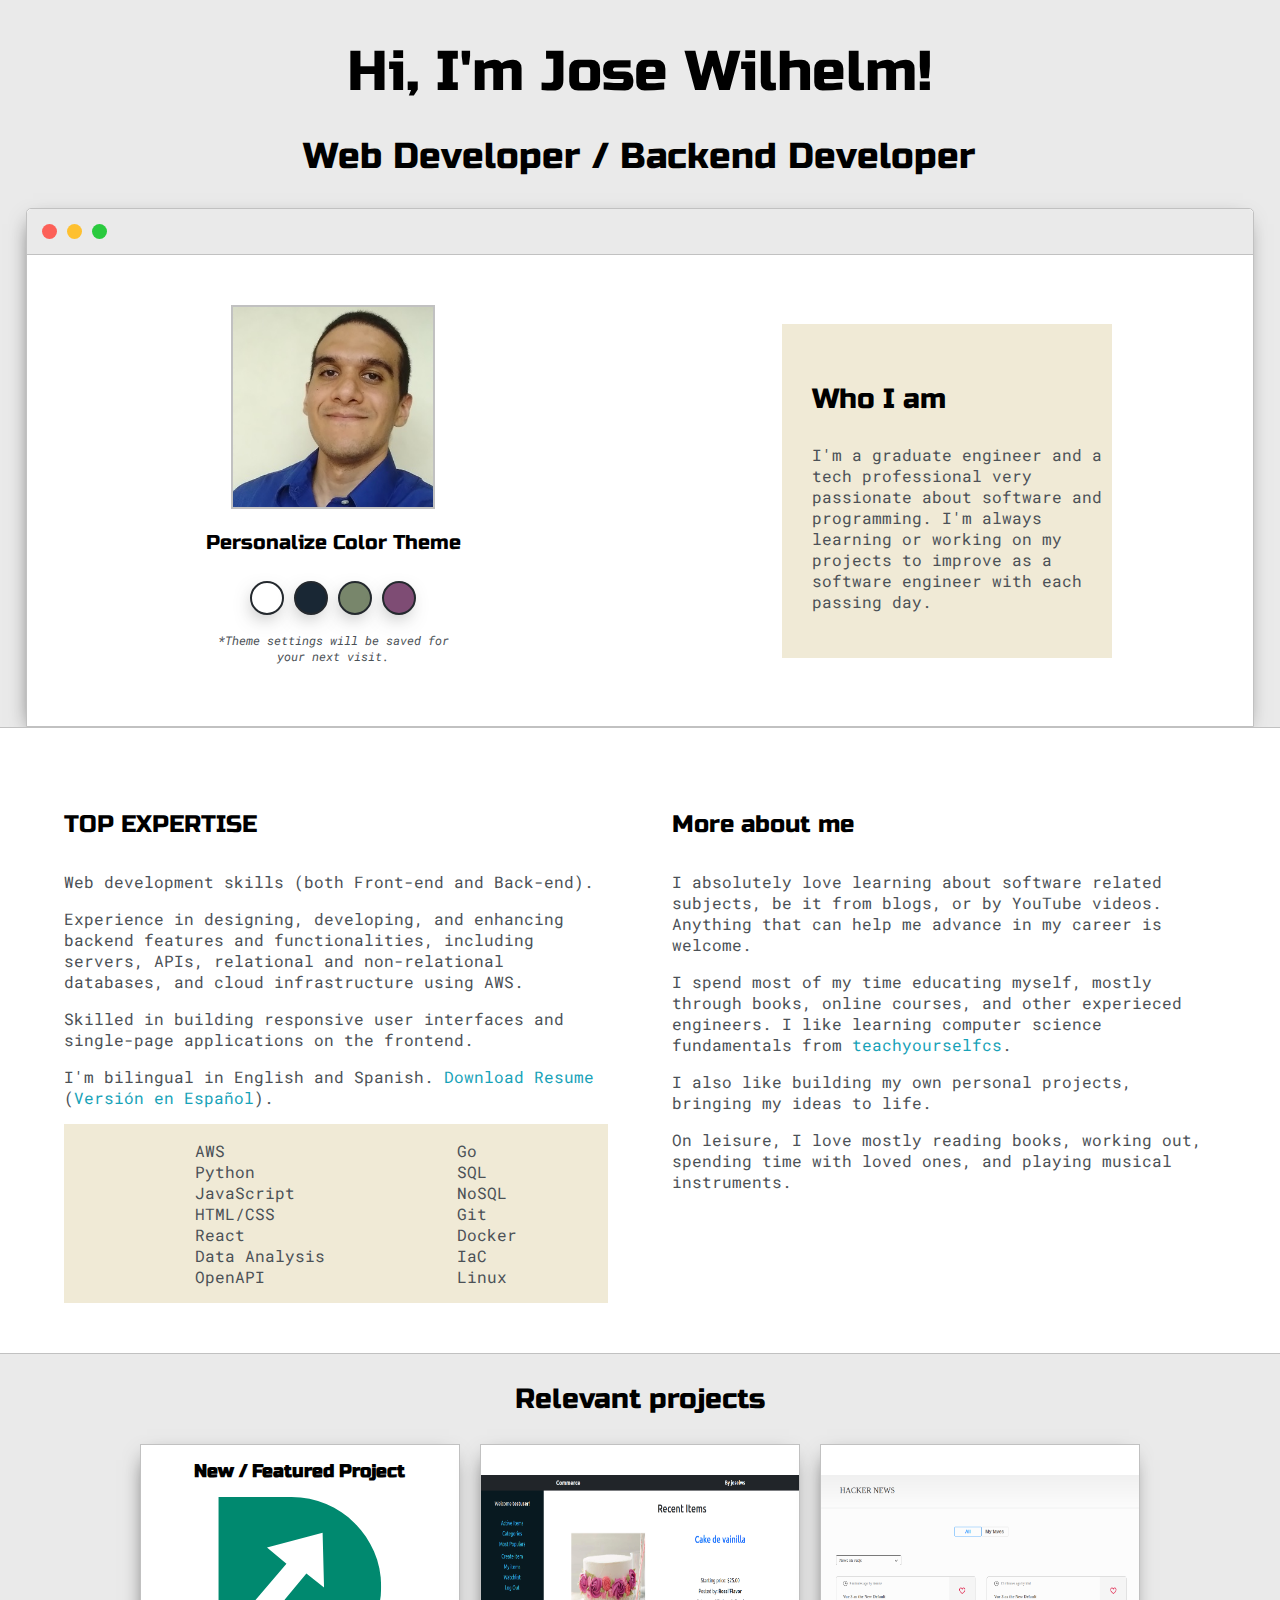
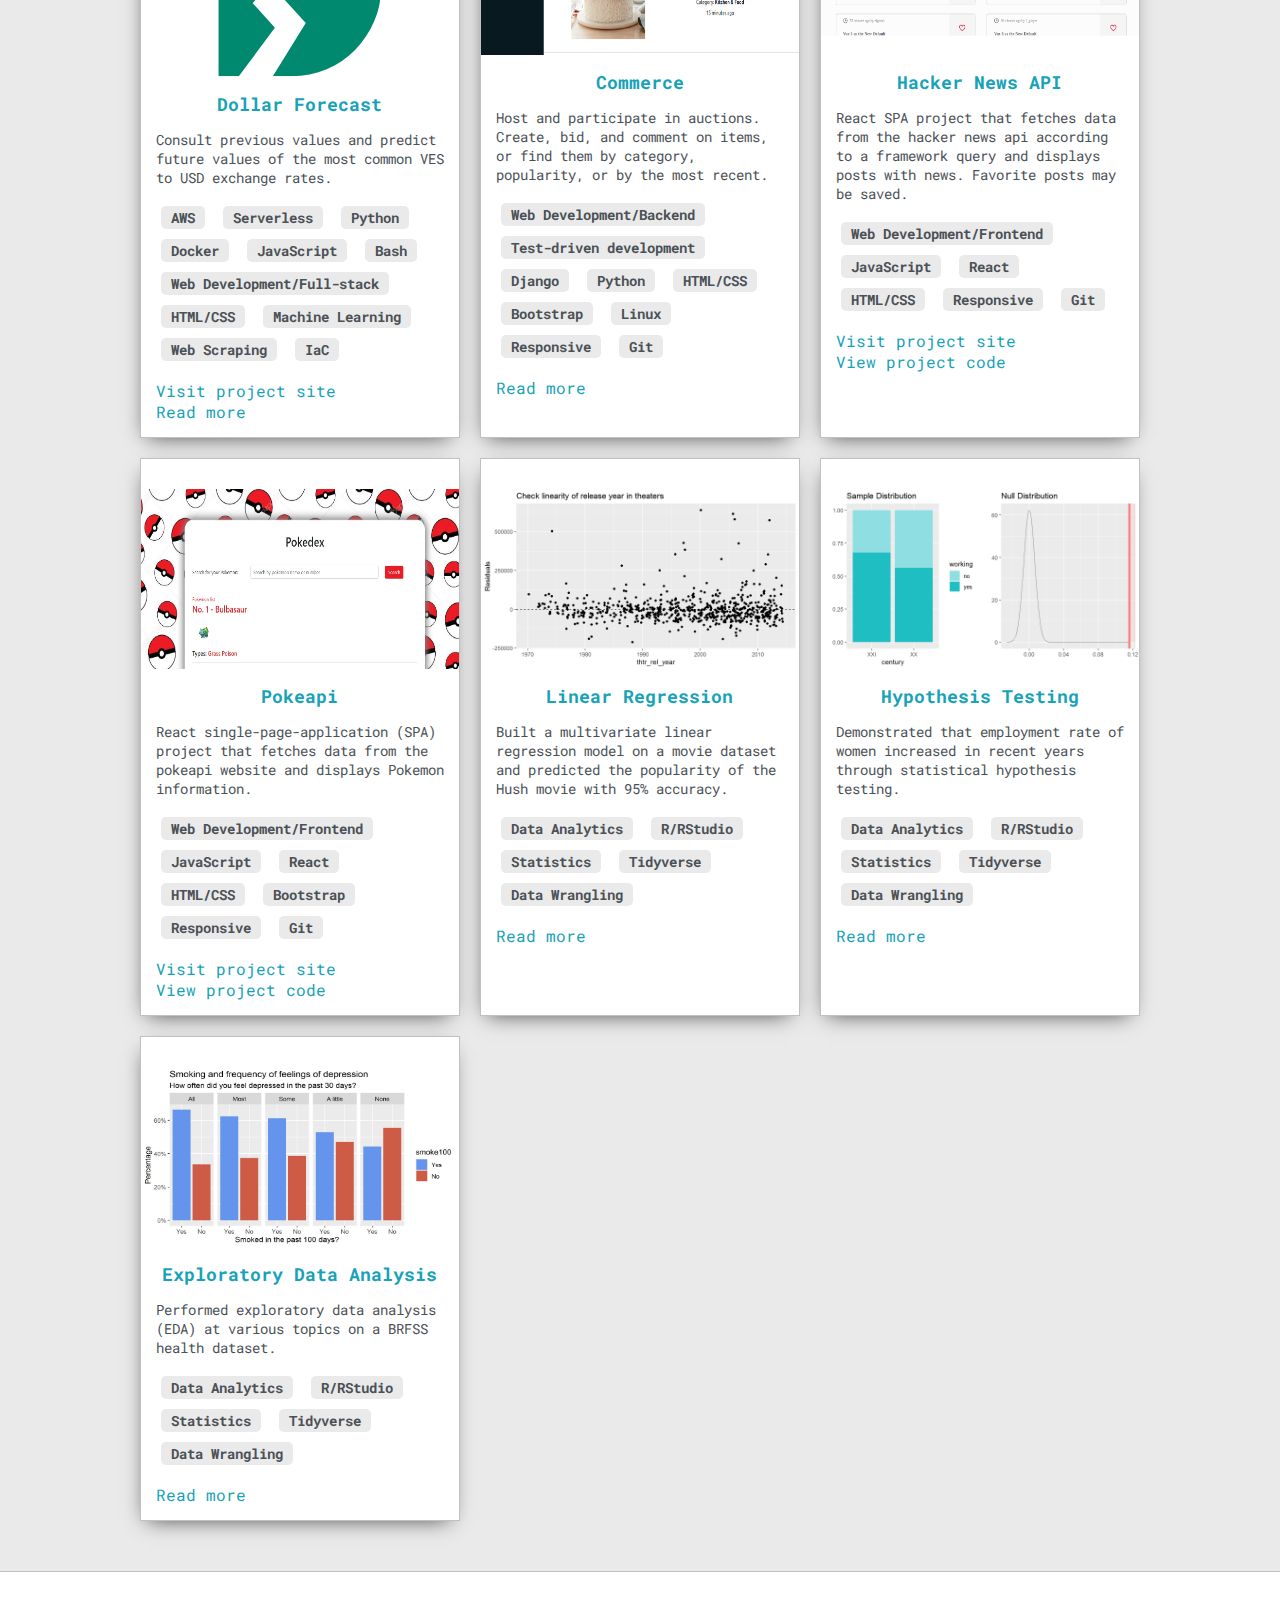
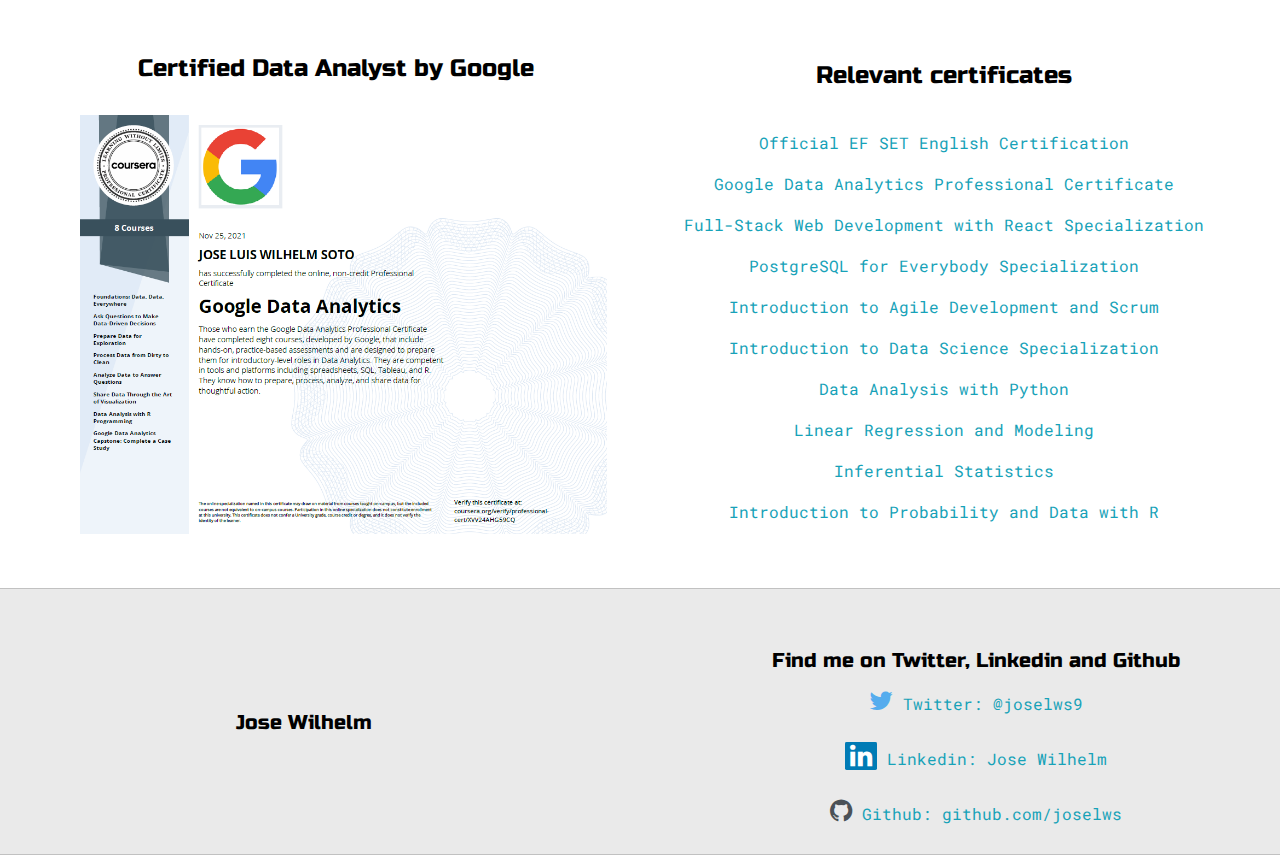
<file: index.html>
<!DOCTYPE html>
<html lang="en">
<head>
    <meta charset="UTF-8">
    <meta http-equiv="X-UA-Compatible" content="IE=edge">
    <meta name="viewport" content="width=device-width, initial-scale=1.0">
    
    <title>Jose Wilhelm Portfolio</title>
    
    <link href="https://fonts.googleapis.com/css2?family=Russo+One&display=swap" rel="stylesheet" />
    <link href="https://fonts.googleapis.com/css2?family=Roboto+Mono:wght@500&family=Russo+One&display=swap"
        rel="stylesheet" />
        <link rel="stylesheet" href="https://cdnjs.cloudflare.com/ajax/libs/font-awesome/4.7.0/css/font-awesome.min.css">
    <link rel="stylesheet" type='text/css' href="styles.css" />
    <link id="theme-style" rel="stylesheet" type="text/css" href="" />
    <link rel="icon" type="image/x-icon" href="favicon.ico">
</head>
<body>
    
    <section class="s1">
        <div class="main-container">
            <div class="greeting-wrapper">
                <h1 style="margin-bottom: 0px;">Hi, I'm Jose Wilhelm!</h1>
                <h2>Web Developer / Backend Developer</h2>
            </div>

            <div class="intro-wrapper">
                <nav class="nav-wrapper">
                    <div class="dots-wrapper">
                        <div id="dot-1" class="browser-dot"></div>
                        <div id="dot-2" class="browser-dot"></div>
                        <div id="dot-3" class="browser-dot"></div>
                    </div>
                    
                    <ul id="navigation">
                        <li></li>
                    </ul>
                </nav>

                <div class="left-column">
                    <img id="profile_pic" src="images/resume_pic4.jpg" />
                    <h5 style="text-align: center; line-height: 0;">Personalize Color Theme</h5>

                    <div id="theme-options-wrapper">
                        <div data-mode="light" id="light-mode" class="theme-dot"></div>
                        <div data-mode="blue" id="blue-mode" class="theme-dot"></div>
                        <div data-mode="green" id="green-mode" class="theme-dot"></div>
                        <div data-mode="purple" id="purple-mode" class="theme-dot"></div>
                    </div>

                    <p id="settings-note">*Theme settings will be saved for<br />your next visit.</p>
                </div>

                <div class="right-column">
                    <div id="preview-shadow">
                        <h3>Who I am</h3>
                        <p>
                            I'm a graduate engineer and a tech professional very passionate about software and programming. 
                            I'm always learning or working on my projects to improve as a software engineer with each passing day.
                        </p>
                    </div>
                </div>
            </div>
        </div>
    </section>

    <section class="s2">
        <div class="main-container">
            
            <div class="about-wrapper">               
                <div>
                    <h4>TOP EXPERTISE</h4>
                    <p>Web development skills (both Front-end and Back-end).</p>
                    <p>
                        Experience in designing, developing, and enhancing backend features and
                        functionalities, including servers, APIs, relational and non-relational databases, 
                        and cloud infrastructure using AWS.
                    </p>
                    <p>
                        Skilled in building responsive user interfaces and single-page applications on the frontend. 
                    </p>
                    <p>
                        I'm bilingual in English and Spanish. 
                        <a target="_blank" href="jose_wilhelm_resume.pdf">Download Resume</a> 
                        (<a target="_blank" href="jose_wilhelm_cv.pdf">Versión en Español</a>).
                    </p>

                    <div id="skills">
                        <ul>
                            <li>AWS</li>
                            <li>Python</li>
                            <li>JavaScript</li>
                            <li>HTML/CSS</li>
                            <li>React</li>
                            <li>Data Analysis</li>
                            <li>OpenAPI</li>
                        </ul>
                        <ul>
                            <li>Go</li>
                            <li>SQL</li>
                            <li>NoSQL</li>
                            <li>Git</li>
                            <li>Docker</li>
                            <li>IaC</li>
                            <li>Linux</li>
                        </ul>
                    </div>
                </div>

                <div class="about-me">
                    <h4>More about me</h4>
                    <p>
                        I absolutely love learning about software related subjects, 
                        be it from blogs, or by YouTube videos. 
                        Anything that can help me advance in my career is welcome.
                    </p>
                    <p>
                        I spend most of my time educating myself, mostly through books, online courses, and other experieced engineers.
                        I like learning computer science fundamentals from 
                        <a href="https://teachyourselfcs.com/", target="_blank">teachyourselfcs</a>.
                    </p>
                    <p>I also like building my own personal projects, bringing my ideas to life.</p>
                    <p>
                       On leisure, I love mostly reading books, working out, spending time with loved ones, and playing musical instruments.
                    </p>
                </div>
            </div>
        </div>
    </section>

    <section class="s1">
        <div class="main-container">
            <h3 style="text-align: center;">Relevant projects</h3>
            
            <div class="post-wrapper">

                <div class="post">
                    <div class="post-header">
                        <h6 class="post-title">New / Featured Project</h6>
                    </div>
                    <a href="https://dollar-forecast.vercel.app/index.html" target="_blank"><img class="thumbnail" src="images/dollar_forecast_logo.svg" /></a>
                    <div class="post-preview">
                        <h5 class="post-title"><a href="https://dollar-forecast.vercel.app/index.html" target="_blank">Dollar Forecast</a></h5>
                        <p class="post-intro">Consult previous values and predict future values of the most common VES to USD exchange rates.</p>
                        <p class="post-intro">
                            <span class="project-skills">AWS</span>
                            <span class="project-skills">Serverless</span>
                            <span class="project-skills">Python</span>
                            <span class="project-skills">Docker</span>
                            <span class="project-skills">JavaScript</span>
                            <span class="project-skills">Bash</span>
                            <span class="project-skills">Web Development/Full-stack</span>
                            <span class="project-skills">HTML/CSS</span>
                            <span class="project-skills">Machine Learning</span>
                            <span class="project-skills">Web Scraping</span>
                            <span class="project-skills">IaC</span>
                        </p>
                        <a target="_blank" href="https://dollar-forecast.vercel.app/index.html">Visit project site</a>
                        <br />
                        <a target="_blank" href="https://joselws.hashnode.dev/dollar-forecast">Read more</a>
                    </div>
                </div>

                <div class="post">
                    <div class="post-header">
                        <h6 class="post-title"></h6>
                    </div>
                    <a href="projects/commerce.html"><img class="thumbnail" src="images/commerce.png" /></a>
                    <div class="post-preview">
                        <h5 class="post-title"><a href="projects/commerce.html">Commerce</a></h5>
                        <p class="post-intro">Host and participate in auctions. Create, bid, and comment on items, or find them by category, popularity, or by the most recent.</p>
                        <p class="post-intro">
                            <span class="project-skills">Web Development/Backend</span>
                            <span class="project-skills">Test-driven development</span>
                            <span class="project-skills">Django</span>
                            <span class="project-skills">Python</span>
                            <span class="project-skills">HTML/CSS</span>
                            <span class="project-skills">Bootstrap</span>
                            <span class="project-skills">Linux</span>
                            <span class="project-skills">Responsive</span>
                            <span class="project-skills">Git</span>
                        </p>
                        <a href="projects/commerce.html">Read more</a>
                    </div>
                </div>

                <div class="post">
                    <div class="post-header">
                        <h6 class="post-title"></h6>
                    </div>
                    <a href="https://hackernewsapi-joselws.netlify.app/" target="_blank"><img class="thumbnail" src="images/hackernews.png" /></a>
                    <div class="post-preview">
                        <h5 class="post-title"><a href="https://hackernewsapi-joselws.netlify.app/" target="_blank">Hacker News API</a></h5>
                        <p class="post-intro">React SPA project that fetches data from the hacker news api according to a framework query and displays posts with news. Favorite posts may be saved.</p>
                        <p class="post-intro">
                            <span class="project-skills">Web Development/Frontend</span>
                            <span class="project-skills">JavaScript</span>
                            <span class="project-skills">React</span>
                            <span class="project-skills">HTML/CSS</span>
                            <span class="project-skills">Responsive</span>
                            <span class="project-skills">Git</span>
                        </p>
                        <a target="_blank" href="https://hackernewsapi-joselws.netlify.app/">Visit project site</a>
                        <br />
                        <a target="_blank" href="https://github.com/joselws/hackernews-api">View project code</a>
                    </div>
                </div>

                <div class="post">
                    <div class="post-header">
                        <h6 class="post-title"></h6>
                    </div>
                    <a href="https://joselws-pokeapi.netlify.app/" target="_blank"><img class="thumbnail" src="images/pokeapi.jpg" /></a>
                    <div class="post-preview">
                        <h5 class="post-title"><a href="https://joselws-pokeapi.netlify.app/" target="_blank">Pokeapi</a></h5>
                        <p class="post-intro">React single-page-application (SPA) project that fetches data from the pokeapi website and displays Pokemon information.</p>
                        <p class="post-intro">
                            <span class="project-skills">Web Development/Frontend</span>
                            <span class="project-skills">JavaScript</span>
                            <span class="project-skills">React</span>
                            <span class="project-skills">HTML/CSS</span>
                            <span class="project-skills">Bootstrap</span>
                            <span class="project-skills">Responsive</span>
                            <span class="project-skills">Git</span>
                        </p>
                        <a target="_blank" href="https://joselws-pokeapi.netlify.app/">Visit project site</a>
                        <br />
                        <a target="_blank" href="https://github.com/joselws/pokeapi">View project code</a>
                    </div>
                </div>

                <div class="post">
                    <div class="post-header">
                        <h6 class="post-title"></h6>
                    </div>
                    <a href="projects/jose_wilhelm_linear_project.html" target="_blank"><img class="thumbnail" src="images/regression.png" /></a>
                    <div class="post-preview">
                        <h5 class="post-title"><a href="projects/jose_wilhelm_linear_project.html" target="_blank">Linear Regression</a></h5>
                        <p class="post-intro">Built a multivariate linear regression model on a movie dataset and predicted the popularity of the Hush movie with 95% accuracy.</p>
                        <p class="post-intro">
                            <span class="project-skills">Data Analytics</span>
                            <span class="project-skills">R/RStudio</span>
                            <span class="project-skills">Statistics</span>
                            <span class="project-skills">Tidyverse</span>
                            <span class="project-skills">Data Wrangling</span>
                        </p>
                        <a target="_blank" href="projects/jose_wilhelm_linear_project.html">Read more</a>
                    </div>
                </div>

                <div class="post">
                    <div class="post-header">
                        <h6 class="post-title"></h6>
                    </div>
                    <a target="_blank" href="projects/jose_wilhelm_inference_project.html"><img class="thumbnail" src="images/inference.png" /></a>
                    <div class="post-preview">
                        <h5 class="post-title"><a target="_blank" href="projects/jose_wilhelm_inference_project.html">Hypothesis Testing</a></h5>
                        <p class="post-intro">Demonstrated that employment rate of women increased in recent years through statistical hypothesis testing.</p>
                        <p class="post-intro">
                            <span class="project-skills">Data Analytics</span>
                            <span class="project-skills">R/RStudio</span>
                            <span class="project-skills">Statistics</span>
                            <span class="project-skills">Tidyverse</span>
                            <span class="project-skills">Data Wrangling</span>
                        </p>
                        <a target="_blank" href="projects/jose_wilhelm_inference_project.html">Read more</a>
                    </div>
                </div>

                <div class="post">
                    <div class="post-header">
                        <h6 class="post-title"></h6>
                    </div>
                    <a target="_blank" href="projects/jose-wilhelm-eda-project.html"><img class="thumbnail" src="images/eda.jpg" /></a>
                    <div class="post-preview">
                        <h5 class="post-title"><a target="_blank" href="projects/jose-wilhelm-eda-project.html">Exploratory Data Analysis</a></h5>
                        <p class="post-intro">Performed exploratory data analysis (EDA) at various topics on a BRFSS health dataset.</p>
                        <p class="post-intro">
                            <span class="project-skills">Data Analytics</span>
                            <span class="project-skills">R/RStudio</span>
                            <span class="project-skills">Statistics</span>
                            <span class="project-skills">Tidyverse</span>
                            <span class="project-skills">Data Wrangling</span>
                        </p>
                        <a target="_blank" href="projects/jose-wilhelm-eda-project.html">Read more</a>
                    </div>
                </div>
            </div>
        </div>
    </section>

    <!-- Unused contact form for static site
    <section class="s2">
        <div class="main-container">
            <h3 style="text-align: center;">Contact me</h3>
            
            <form id="contact-form">
                <label>Name</label>
                <input class="input-field" type="text" name="name" />
                
                <label>Subject</label>
                <input class="input-field" type="text" name="subject" />

                <label>Email</label>
                <input class="input-field" type="text" name="email" />

                <label>Message</label>
                <textarea class="input-field" name="message"></textarea>


                <input id="submit-btn" type="submit" value="Send" />
            </form>
        </div>
    </section> 
    -->

    <section class="s2">
        <div class="main-container">
            
            <div class="courses-wrapper">
                <div>
                    <h4 style="text-align: center;">Certified Data Analyst by Google</h4>
                    <a target="_blank" href="https://www.coursera.org/account/accomplishments/specialization/certificate/XVV24AHG59CQ">
                        <img class="course_img" src="images/google.png" />
                    </a>
                </div>
                
                <div class="links">
                    <h4 style="text-align: center;">Relevant certificates</h4>
                    <p class="course-link"><a target="_blank" href="https://cert.efset.org/fdLamp">Official EF SET English Certification</a></p>
                    <p class="course-link"><a target="_blank" href="https://www.coursera.org/account/accomplishments/specialization/certificate/XVV24AHG59CQ">Google Data Analytics Professional Certificate</a></p>
                    <p class="course-link"><a target="_blank" href="https://www.coursera.org/account/accomplishments/specialization/certificate/LE78CBALZVP9">Full-Stack Web Development with React Specialization</a></p>
                    <p class="course-link"><a target="_blank" href="https://www.coursera.org/account/accomplishments/specialization/certificate/VTHN7KR5QNPH">PostgreSQL for Everybody Specialization</a></p>
                    <p class="course-link"><a target="_blank" href="https://www.coursera.org/account/accomplishments/certificate/VV7S45CXS4YQ">Introduction to Agile Development and Scrum</a></p>
                    <p class="course-link"><a target="_blank" href="https://www.coursera.org/account/accomplishments/specialization/certificate/32BDAFGKNP8B">Introduction to Data Science Specialization</a></p>
                    <p class="course-link"><a target="_blank" href="https://www.coursera.org/account/accomplishments/certificate/T5DLAFLLFD8F">Data Analysis with Python</a></p>
                    <p class="course-link"><a target="_blank" href="https://www.coursera.org/account/accomplishments/certificate/VB6NAENPCGNP">Linear Regression and Modeling</a></p>
                    <p class="course-link"><a target="_blank" href="https://www.coursera.org/account/accomplishments/certificate/5FKZQ9JVK99Y">Inferential Statistics</a></p>
                    <p class="course-link"><a target="_blank" href="https://www.coursera.org/account/accomplishments/certificate/NS2L7XZASUS9">Introduction to Probability and Data with R</a></p>
                </div>
            </div>
        </div>
    </section>

    <footer class="s1">
        <div class="footer-wrapper">
            <div class="footer-info">
                <h5 class="footer-name">Jose Wilhelm</h5>
            </div>

            <div class="links">
                <!-- I will leave this image tag here for later.
                    Uncomment when you get a social media image
                    <img class="social_img" src="images/" /> -->
                <h5 class="social-title">Find me on Twitter, Linkedin and Github</h5>
                <p class="social-links"><a target="_blank" href="https://twitter.com/joselws9"><span class="fa fa-twitter"></span> Twitter: @joselws9</a></p>
                <br />
                <p class="social-links"><a target="_blank" href="https://www.linkedin.com/in/jose-wilhelm-19a5b9220/"><span class="fa fa-linkedin"></span> Linkedin: Jose Wilhelm</a></p>
                <br />
                <p class="social-links"><a target="_blank" href="https://github.com/joselws"><span class="fa fa-github"></span> Github: github.com/joselws</a></p> 
            </div>
        </div>
    </footer>

    <script type="text/javascript" src="colorSwitch.js"></script>
</body>
</html>
</file>
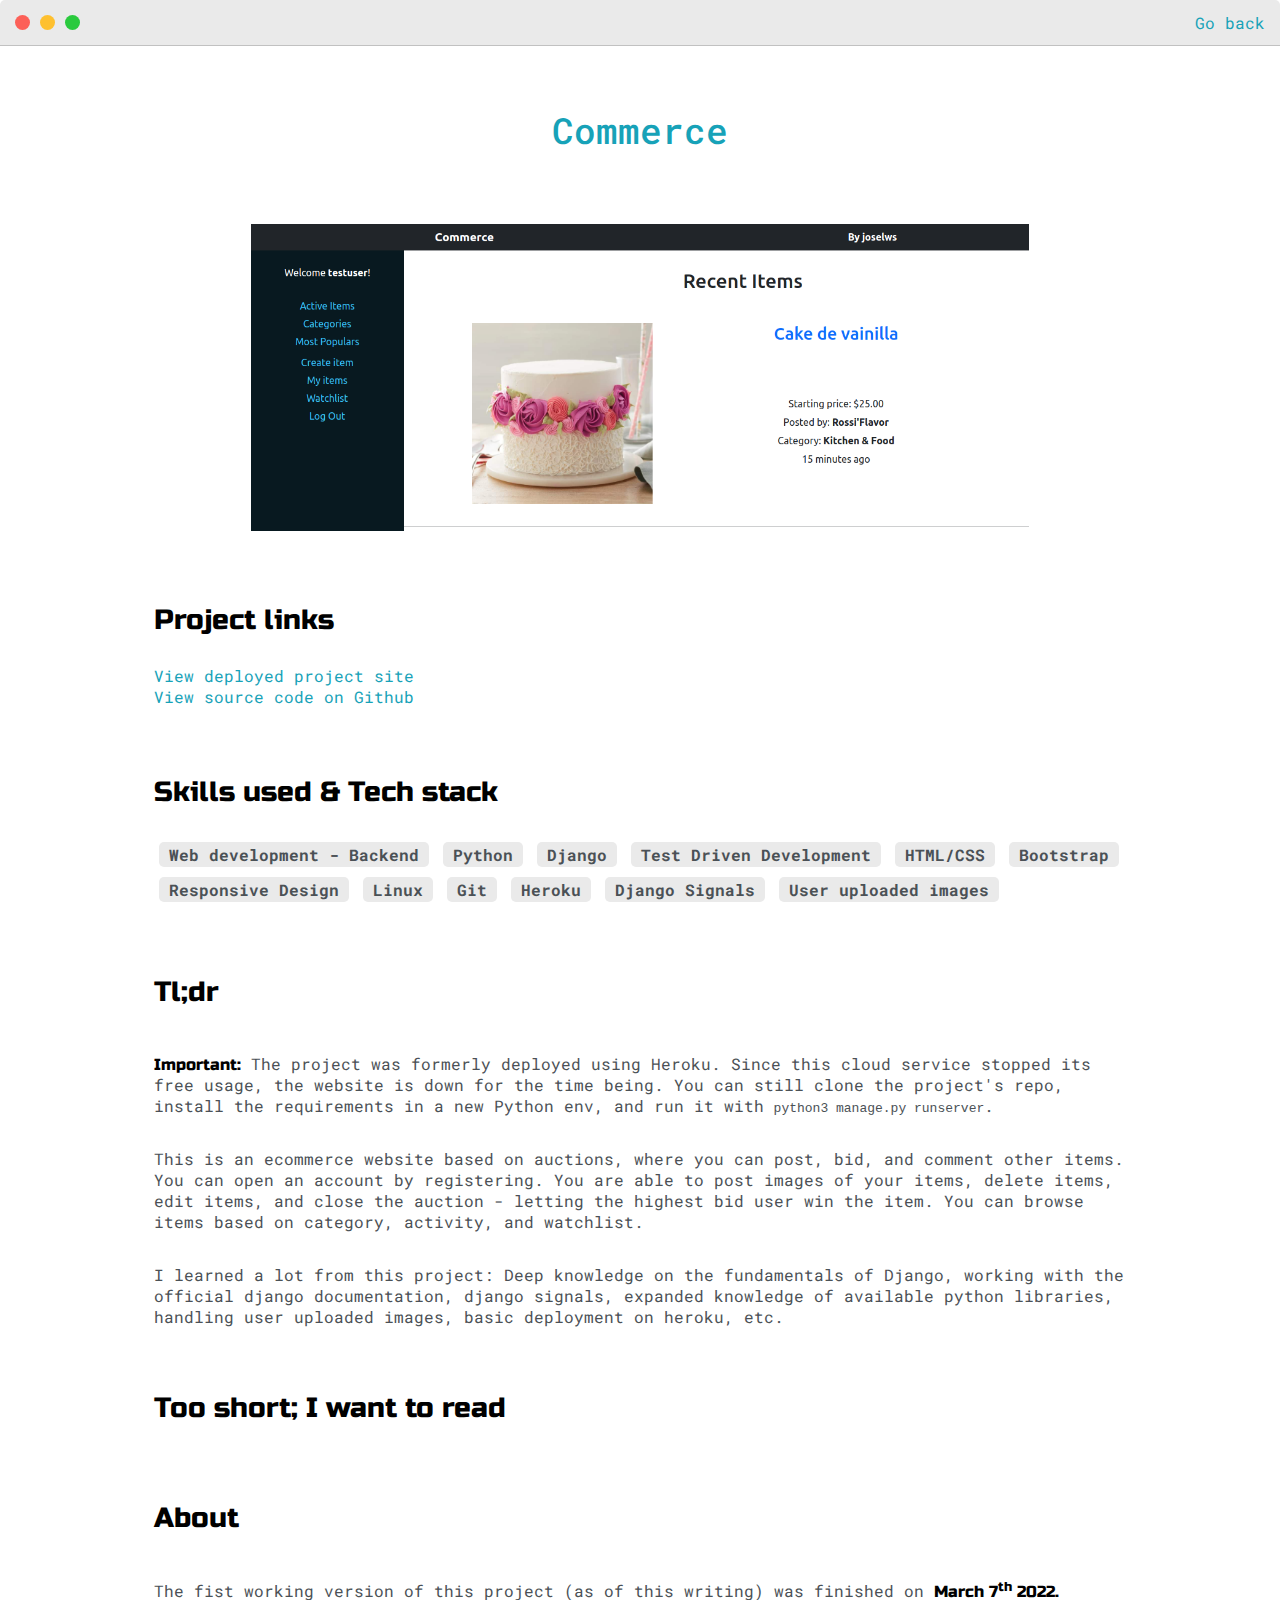
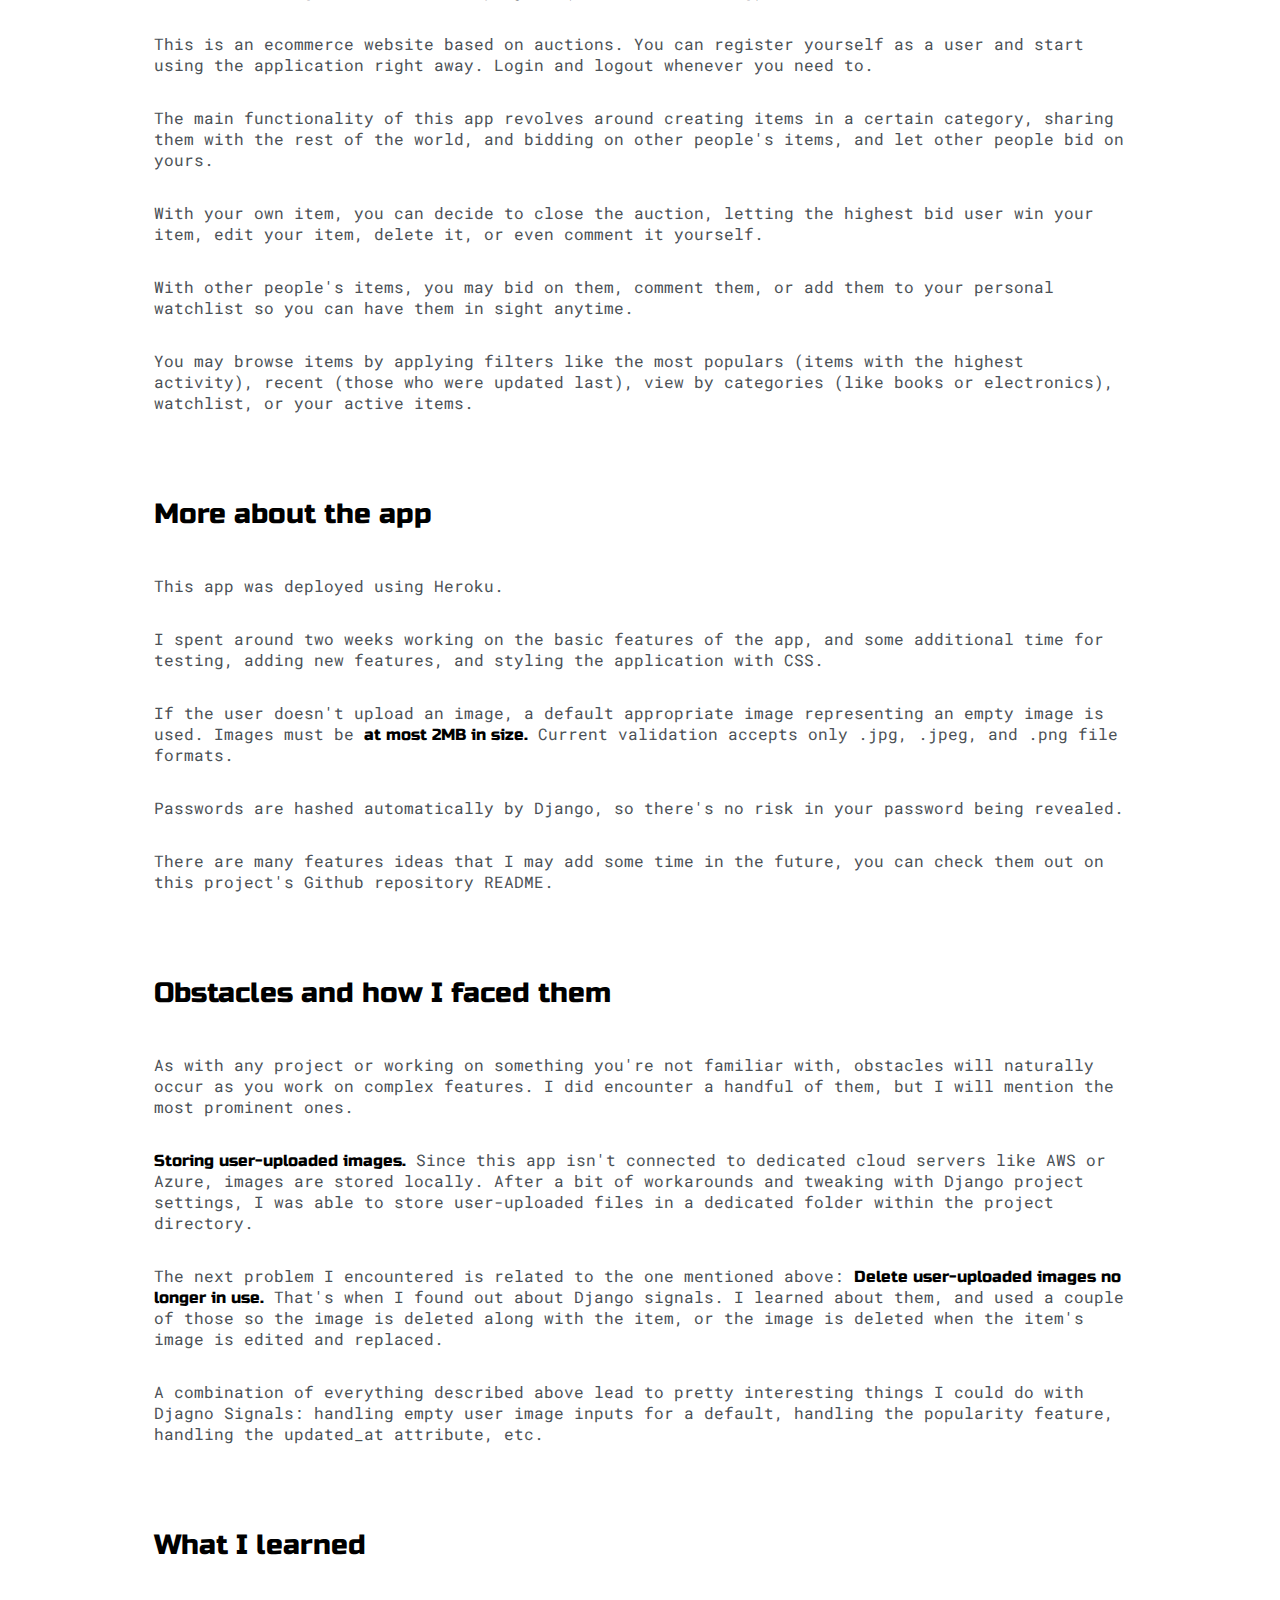
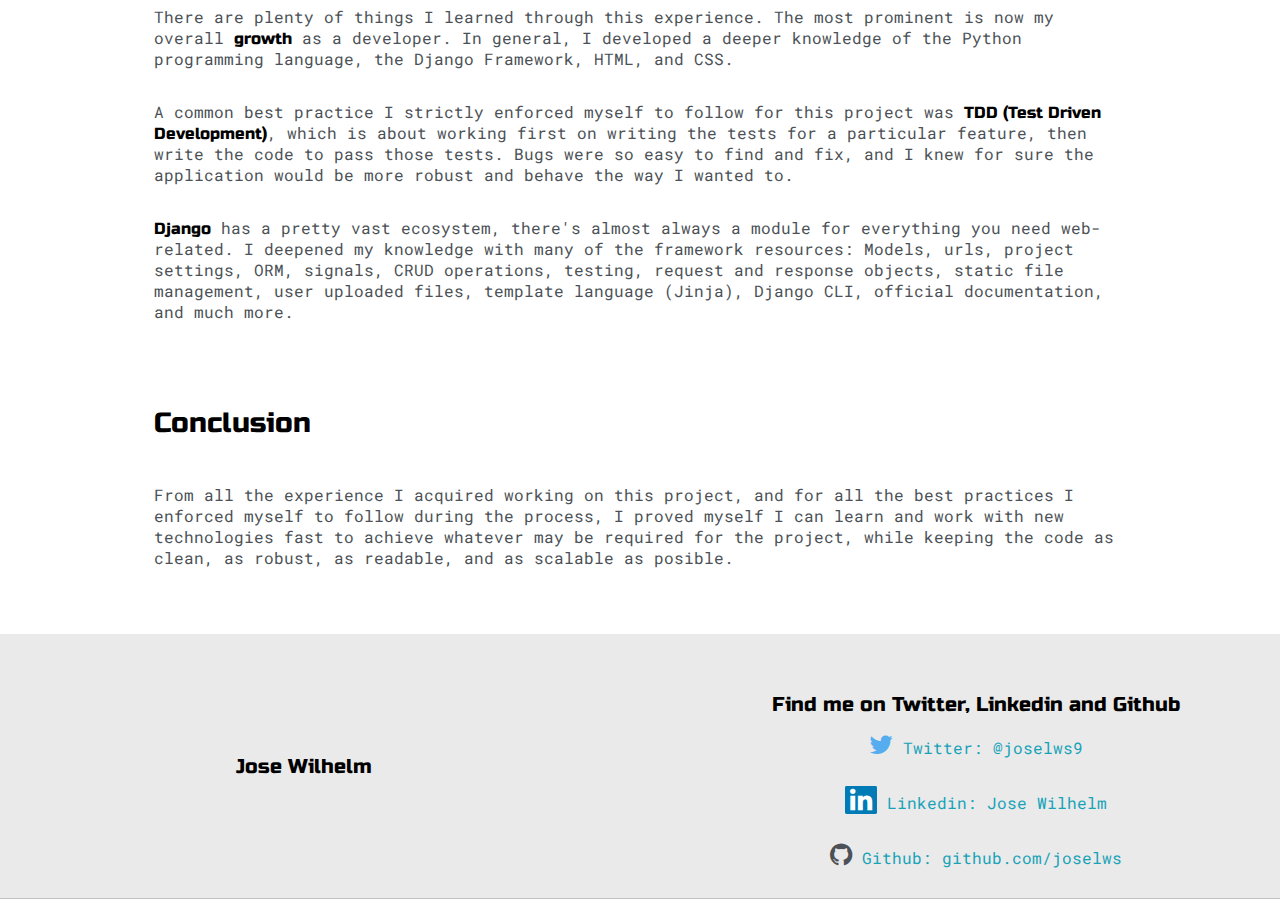
<file: projects/commerce.html>
<!DOCTYPE html>
<html lang="en">
<head>
    <meta charset="UTF-8">
    <meta http-equiv="X-UA-Compatible" content="IE=edge">
    <meta name="viewport" content="width=device-width, initial-scale=1.0">
    
    <title>Commerce</title>
    
    <link href="https://fonts.googleapis.com/css2?family=Russo+One&display=swap" rel="stylesheet" />
    <link href="https://fonts.googleapis.com/css2?family=Roboto+Mono:wght@500&family=Russo+One&display=swap"
        rel="stylesheet" />
        <link rel="stylesheet" href="https://cdnjs.cloudflare.com/ajax/libs/font-awesome/4.7.0/css/font-awesome.min.css">
    <link rel="stylesheet" type='text/css' href="../styles.css" />
    <link rel="icon" type="image/x-icon" href="../favicon.ico">
</head>

<body>
    <nav class="nav-wrapper">
        <div class="dots-wrapper">
            <div id="dot-1" class="browser-dot"></div>
            <div id="dot-2" class="browser-dot"></div>
            <div id="dot-3" class="browser-dot"></div>
        </div>
        
        <ul id="navigation">
            <li><a href="../index.html">Go back</a></li>
        </ul>
    </nav>

    <main class="project-wrapper">
        <header class="project-header">
            <h2 class="project-title">
                <a target="_blank" href="https://commerce-joselws.herokuapp.com/">Commerce</a>
            </h2>
        </header>

        <div class="project-image-wrapper">
            <a href="https://commerce-joselws.herokuapp.com/" target="_blank">
                <img class="project-image" src="../images/commerce.png" />
            </a>
        </div>

        <section class="project-section">
            <h3 class="project-section-title">Project links</h3>
            <a class="project-link" target="_blank" href="https://commerce-joselws.herokuapp.com/">View deployed project site</a>
            <a class="project-link" target="_blank" href="https://github.com/joselws/commerce">View source code on Github</a>
        </section>

        <section class="project-section">
            <h3 class="project-section-title">Skills used & Tech stack</h3>
            <ul class="project-list">
                <li class="project-skills">Web development - Backend</li>
                <li class="project-skills">Python</li>
                <li class="project-skills">Django</li>
                <li class="project-skills">Test Driven Development</li>
                <li class="project-skills">HTML/CSS</li>
                <li class="project-skills">Bootstrap</li>
                <li class="project-skills">Responsive Design</li>
                <li class="project-skills">Linux</li>
                <li class="project-skills">Git</li>
                <li class="project-skills">Heroku</li>
                <li class="project-skills">Django Signals</li>
                <li class="project-skills">User uploaded images</li>
            </ul>
        </section>

        <section class="project-section">
            <h3 class="project-section-title">Tl;dr</h3>
            <p>
                <strong>Important:</strong> The project was formerly deployed using Heroku.
                Since this cloud service stopped its free usage, the website is down for the time being.
                You can still clone the project's repo, install the requirements in a new Python env,
                and run it with <code>python3 manage.py runserver</code>.
            </p>

            <p>
                This is an ecommerce website based on auctions,
                where you can post, bid, and comment other items.
                You can open an account by registering.
                You are able to post images of your items, delete items,
                edit items, and close the auction - letting the highest bid user win the item.
                You can browse items based on category, activity, and watchlist.
            </p>
            
            <p class="project-text">
                I learned a lot from this project: 
                Deep knowledge on the fundamentals of Django, 
                working with the official django documentation,
                django signals, expanded knowledge of available python libraries,
                handling user uploaded images, basic deployment on heroku, etc.
            </p>
        </section>

        <section>
            <h3 class="project-section-title">Too short; I want to read</h3>
        </section>

        <section class="project-section">
            <h3 class="project-section-title">About</h3>
            <p class="project-text">
                The fist working version of this project (as of this writing)
                was finished on <strong>March 7<sup>th</sup> 2022.</strong>
            </p>

            <p class="project-text">
                This is an ecommerce website based on auctions.
                You can register yourself as a user and start using the application right away. 
                Login and logout whenever you need to.
            </p>

            <p class="project-text">
                The main functionality of this app revolves around creating items in a certain category, 
                sharing them with the rest of the world,
                and bidding on other people's items, and let other people bid on yours.
            </p>

            <p class="project-text">
                With your own item, you can decide to close the auction, 
                letting the highest bid user win your item, edit your item, delete it,
                or even comment it yourself.
            </p>

            <p class="project-text">
                With other people's items, you may bid on them, comment them, 
                or add them to your personal watchlist so you can have them in sight anytime.
            </p>

            <p class="project-text">
                You may browse items by applying filters like the most populars 
                (items with the highest activity), recent (those who were updated last), 
                view by categories (like books or electronics),
                watchlist, or your active items.
            </p>
        </section>

        <section class="project-section">
            <h3 class="project-section-title">More about the app</h3>
            <p class="project-text">
                This app was deployed using Heroku.
            </p>
            
            <p class="project-text">
                I spent around two weeks working on the basic features of the app,
                and some additional time for testing, adding new features,
                and styling the application with CSS.
            </p>

            <p class="project-text">
                If the user doesn't upload an image, 
                a default appropriate image representing an empty image is used.
                Images must be <strong>at most 2MB in size.</strong> 
                Current validation accepts only .jpg, .jpeg, and .png file formats.
            </p>

            <p class="project-text">
                Passwords are hashed automatically by Django, 
                so there's no risk in your password being revealed.
            </p>

            <p class="project-text">
                There are many features ideas that I may add some time in the future,
                you can check them out on this project's Github repository README.
            </p>
        </section>

        <section class="project-section">
            <h3 class="project-section-title">Obstacles and how I faced them</h3>
            <p class="project-text">
                As with any project or working on something you're not familiar with,
                obstacles will naturally occur as you work on complex features.
                I did encounter a handful of them, but I will mention the most prominent ones.
            </p>
            
            <p class="project-text">
                <strong>Storing user-uploaded images.</strong>
                Since this app isn't connected to dedicated cloud servers like AWS or Azure,
                images are stored locally. After a bit of workarounds and tweaking with 
                Django project settings, I was able to store user-uploaded files in a dedicated 
                folder within the project directory.
            </p>

            <p class="project-text">
                The next problem I encountered is related to the one mentioned above:
                <strong>Delete user-uploaded images no longer in use.</strong>
                That's when I found out about Django signals. I learned about them,
                and used a couple of those so the image is deleted along with the item,
                or the image is deleted when the item's image is edited and replaced.
            </p>

            <p class="project-text">
                A combination of everything described above lead to pretty interesting
                things I could do with Djagno Signals: handling empty user image inputs
                for a default, handling the popularity feature, handling the updated_at
                attribute, etc.
            </p>
        </section>

        <section class="project-section">
            <h3 class="project-section-title">What I learned</h3>
            <p class="project-text">
                There are plenty of things I learned through this experience.
                The most prominent is now my overall <strong>growth</strong> as a developer.
                In general, I developed a deeper knowledge of the Python programming language, 
                the Django Framework, HTML, and CSS.
            </p>

            <p class="project-text">
                A common best practice I strictly enforced myself to follow for this project was 
                <strong>TDD (Test Driven Development)</strong>, 
                which is about working first on writing the tests for a particular feature,
                then write the code to pass those tests. 
                Bugs were so easy to find and fix, and I knew for sure the application
                would be more robust and behave the way I wanted to. 
            </p>
            
            <p class="project-text">
                <strong>Django</strong> has a pretty vast ecosystem, there's almost always a module for
                everything you need web-related. I deepened my knowledge with many of the
                framework resources: Models, urls, project settings, ORM,
                signals, CRUD operations, testing, request and response objects,
                static file management, user uploaded files, template language (Jinja),
                Django CLI, official documentation, and much more.
            </p>
        </section>

        <section class="project-section">
            <h3 class="project-section-title">Conclusion</h3>
            <p class="project-text">
                From all the experience I acquired working on this project, and for all
                the best practices I enforced myself to follow during the process, 
                I proved myself I can learn and work with new technologies fast to 
                achieve whatever may be required for the project,
                while keeping the code as clean, as robust, as readable, and as scalable as posible.
            </p>
        </section>

    </main>

    <footer class="s1">
        <div class="footer-wrapper">
            <div class="footer-info">
                <h5 class="footer-name">Jose Wilhelm</h5>
            </div>

            <div class="links">
                <h5 class="social-title">Find me on Twitter, Linkedin and Github</h5>
                <p class="social-links"><a target="_blank" href="https://twitter.com/joselws9"><span class="fa fa-twitter"></span> Twitter: @joselws9</a></p>
                <br />
                <p class="social-links"><a target="_blank" href="https://www.linkedin.com/in/jose-wilhelm-19a5b9220/"><span class="fa fa-linkedin"></span> Linkedin: Jose Wilhelm</a></p>
                <br />
                <p class="social-links"><a target="_blank" href="https://github.com/joselws"><span class="fa fa-github"></span> Github: github.com/joselws</a></p> 
            </div>
        </div>
    </footer>

</body>
</file>
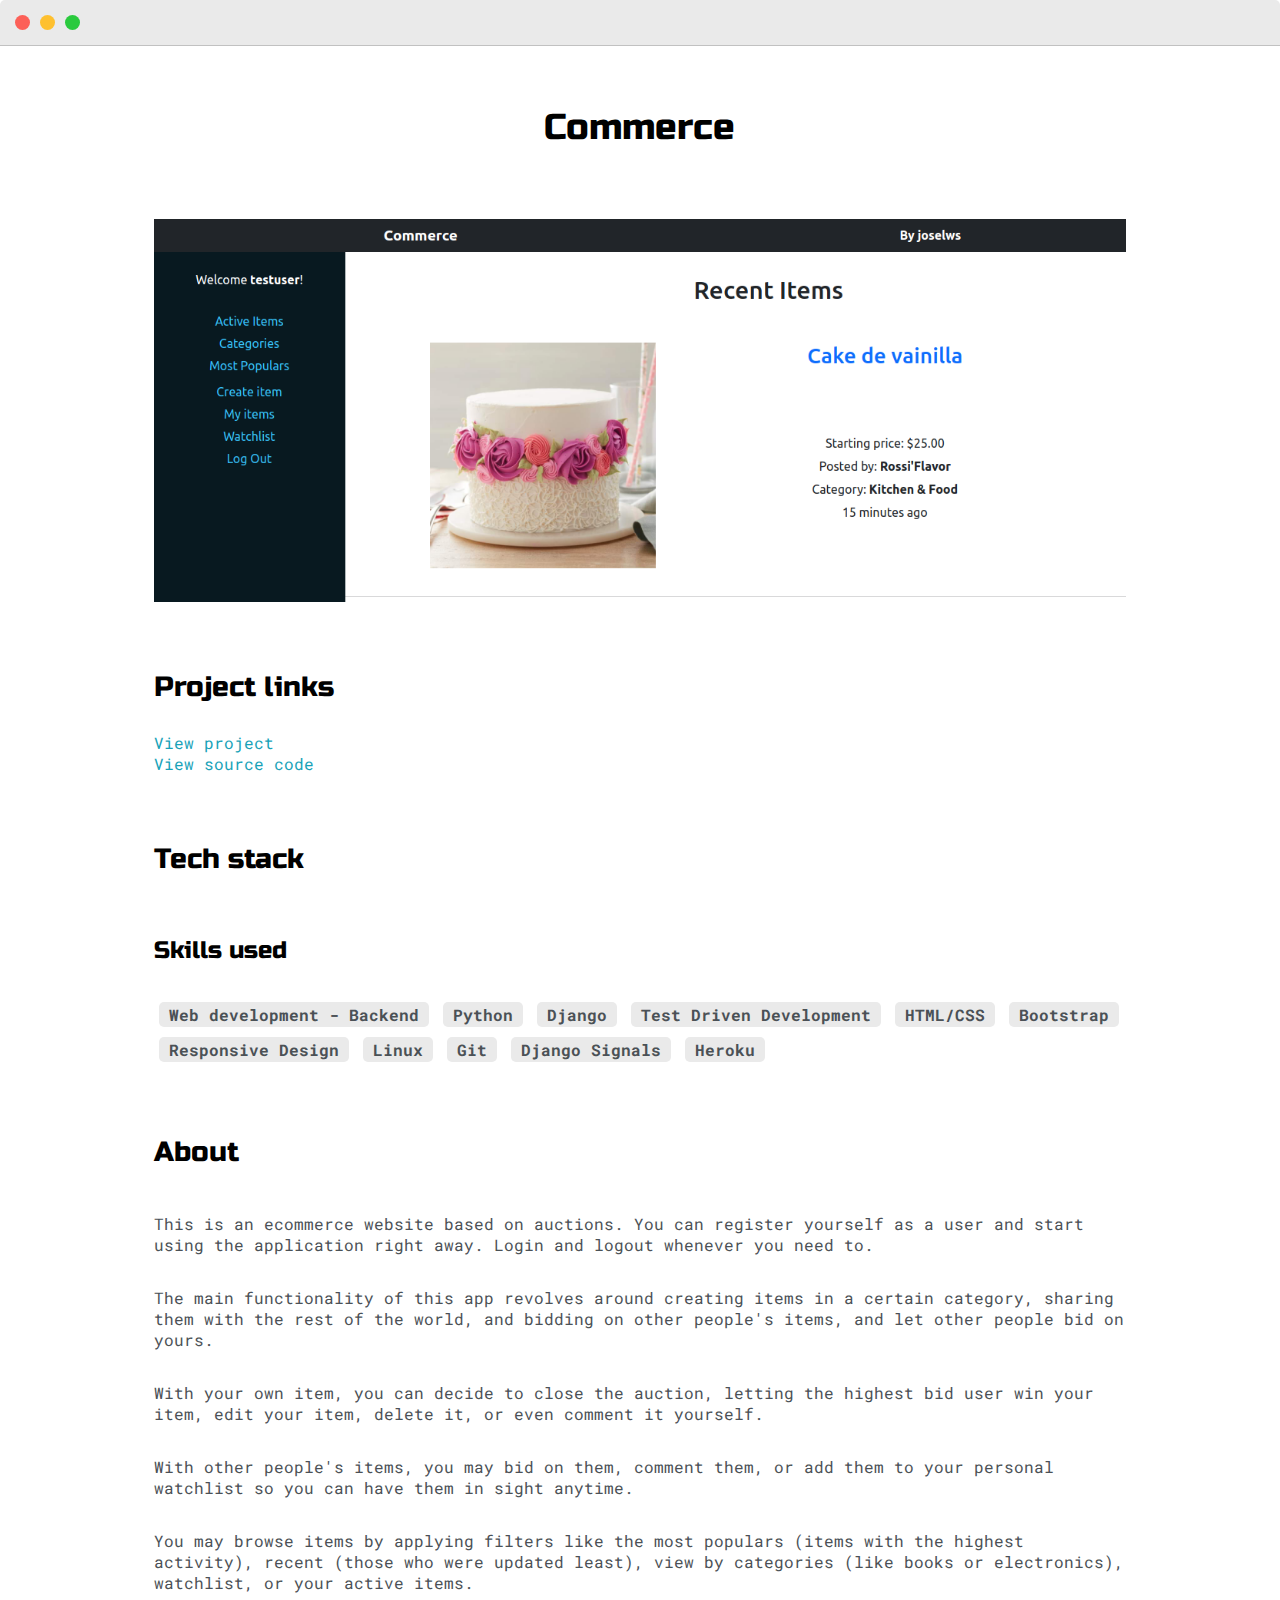
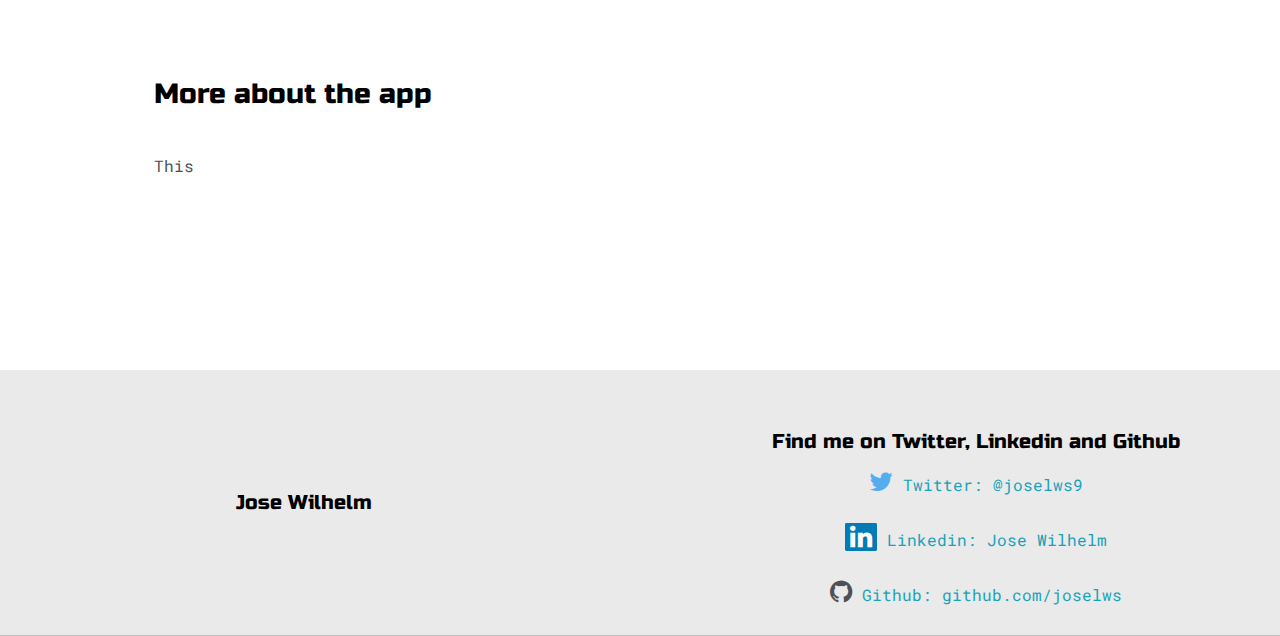
<file: projects/commerce/commerce.html>
<!DOCTYPE html>
<html lang="en">
<head>
    <meta charset="UTF-8">
    <meta http-equiv="X-UA-Compatible" content="IE=edge">
    <meta name="viewport" content="width=device-width, initial-scale=1.0">
    
    <title>Jose Wilhelm Portfolio</title>
    
    <link href="https://fonts.googleapis.com/css2?family=Russo+One&display=swap" rel="stylesheet" />
    <link href="https://fonts.googleapis.com/css2?family=Roboto+Mono:wght@500&family=Russo+One&display=swap"
        rel="stylesheet" />
        <link rel="stylesheet" href="https://cdnjs.cloudflare.com/ajax/libs/font-awesome/4.7.0/css/font-awesome.min.css">
    <link rel="stylesheet" type='text/css' href="../../styles.css" />
    <link rel="icon" type="image/x-icon" href="../../favicon.ico">
</head>

<body>
    <div class="overall-container">
        
    </div>
    <nav class="nav-wrapper">
        <div class="dots-wrapper">
            <div id="dot-1" class="browser-dot"></div>
            <div id="dot-2" class="browser-dot"></div>
            <div id="dot-3" class="browser-dot"></div>
        </div>
        
        <ul id="navigation">
            <li></li>
        </ul>
    </nav>

    <main class="project-wrapper">
        <header class="project-header">
            <h2 class="project-title">Commerce</h2>
        </header>

        <div class="project-image-wrapper">
            <img class="project-image" src="../../images/commerce.png" />
        </div>

        <section class="project-section">
            <h3 class="project-section-title">Project links</h3>
            <a class="project-link" href="">View project</a>
            <a class="project-link" href="">View source code</a>
        </section>

        <section class="project-section">
            <h3 class="project-section-title">Tech stack</h3>
            <h4 class="project-section-title">Skills used</h4>
            <ul class="project-list">
                <li class="project-skills">Web development - Backend</li>
                <li class="project-skills">Python</li>
                <li class="project-skills">Django</li>
                <li class="project-skills">Test Driven Development</li>
                <li class="project-skills">HTML/CSS</li>
                <li class="project-skills">Bootstrap</li>
                <li class="project-skills">Responsive Design</li>
                <li class="project-skills">Linux</li>
                <li class="project-skills">Git</li>
                <li class="project-skills">Django Signals</li>
                <li class="project-skills">Heroku</li>
            </ul>
        </section>

        <section class="project-section">
            <h3 class="project-section-title">About</h3>
            <p class="project-text">
                This is an ecommerce website based on auctions.
                You can register yourself as a user and start using the application right away. 
                Login and logout whenever you need to.
            </p>

            <p class="project-text">
                The main functionality of this app revolves around creating items in a certain category, 
                sharing them with the rest of the world,
                and bidding on other people's items, and let other people bid on yours.
            </p>

            <p class="project-text">
                With your own item, you can decide to close the auction, 
                letting the highest bid user win your item, edit your item, delete it,
                or even comment it yourself.
            </p>

            <p class="project-text">
                With other people's items, you may bid on them, comment them, 
                or add them to your personal watchlist so you can have them in sight anytime.
            </p>

            <p class="project-text">
                You may browse items by applying filters like the most populars (items with the highest activity),
                recent (those who were updated least), view by categories (like books or electronics),
                watchlist, or your active items.
            </p>
        </section>

        <section class="project-section">
            <h3 class="project-section-title">More about the app</h3>
            <p class="project-text">
                This 
            </p>

            <p class="project-text">
            </p>

            <p class="project-text">
            </p>

            <p class="project-text">
            </p>

            <p class="project-text">
            </p>
        </section>


    </main>

    <footer class="s1">
        <div class="footer-wrapper">
            <div class="footer-info">
                <h5 class="footer-name">Jose Wilhelm</h5>
            </div>

            <div class="links">
                <h5 class="social-title">Find me on Twitter, Linkedin and Github</h5>
                <p class="social-links"><a target="_blank" href="https://twitter.com/joselws9"><span class="fa fa-twitter"></span> Twitter: @joselws9</a></p>
                <br />
                <p class="social-links"><a target="_blank" href="https://www.linkedin.com/in/jose-wilhelm-19a5b9220/"><span class="fa fa-linkedin"></span> Linkedin: Jose Wilhelm</a></p>
                <br />
                <p class="social-links"><a target="_blank" href="https://github.com/joselws"><span class="fa fa-github"></span> Github: github.com/joselws</a></p> 
            </div>
        </div>
    </footer>

</body>
</file>
<file: styles.css>
/* Variables */

:root {
    --mainColor: #eaeaea;
    --secondaryColor: #fff;

    --borderColor: #c1c1c1;

    --mainText: black;
    --secondaryText: #4b5156;

    --themeDotBorder: #24292e;

    --previewBg: rgb(251, 249, 243, 0.8);
    --previewShadow: #f0ead6;

    --buttonColor: black;
}


/* General styles */
html, body {
    padding: 0;
    margin: 0;
    display: flex;
    min-height: 100vh;
    flex-direction: column;
}

body * {
    transition: 0.3s;
}

h1, h2, h3, h4, h5, h6, strong {
    color: var(--mainText);
    font-family: 'Russo One', sans-serif;
    font-weight: 500;
}

p, li, span, label, input, textarea {
    color: var(--secondaryText);
    font-family: "Roboto Mono", monospace;
}

a {
    text-decoration: none;
    color: #17a2b8;
    font-family: "Roboto Mono", monospace;
}

ul {
    list-style: none;
}

h1 { font-size: 56px; }
h2 { font-size: 36px; }
h3 { font-size: 28px; }
h4 { font-size: 24px; }
h5 { font-size: 20px; }
h6 { font-size: 16px; }

.s1 {
    background-color: var(--mainColor);
    border-bottom: 1px solid var(--borderColor);
    overflow: auto;
}

.s2 {
    background-color: var(--secondaryColor);
    border-bottom: 1px solid var(--borderColor);
    overflow: auto;
}


/* PRESENTATION SECTION */

.main-container {
    width: 96vw;
    margin: 0 auto;
    flex: 1;
}

.greeting-wrapper {
    display: grid;
    text-align: center;
    align-content: center;
    min-height: 10em;
}

.intro-wrapper {
    background-color: var(--secondaryColor);
    border: 1px solid var(--borderColor);
    border-radius: 5px 5px 0 0;

    -webkit-box-shadow: -2px 7px 21px -9px rgba(0, 0, 0, 0.75);
    -moz-box-shadow: -2px 7px 21px -9px rgba(0, 0, 0, 0.75);
    box-shadow: -2px 7px 21px -9px rgba(0, 0, 0, 0.75);

    display: grid;
    grid-template-columns: 1fr 1fr;
    grid-template-areas: 
        'nav-wrapper nav-wrapper'
        'left-column right-column'
    ;
}

.nav-wrapper {
    grid-area: nav-wrapper;
    border-bottom: 1px solid var(--borderColor);
    display: flex;
    justify-content: space-between;
    align-items: center;
    background-color: var(--mainColor);
    border-radius: 5px 5px 0 0;
}

/* currently unused */
#navigation {
    margin: 0;
    padding: 10px;
}

#navigation li {
    display: inline-block;
    margin-right: 5px;
    margin-left: 5px;
}

.dots-wrapper {
    display: flex;
    padding: 10px;
}

#dot-1 {
    background-color: #FC6058;
}

#dot-2 {
    background-color: #FEC02F;
}

#dot-3 {
    background-color: #2ACA3E;
}

.browser-dot {
    background-color: black;
    height: 15px;
    width: 15px;
    border-radius: 50%;
    margin: 5px;

    -webkit-box-shadow: -2px 7px 21px -9px rgba(0, 0, 0, 0.75);
    -moz-box-shadow: -2px 7px 21px -9px rgba(0, 0, 0, 0.75);
    box-shadow: -2px 7px 21px -9px rgba(0, 0, 0, 0.75);
}

.left-column {
    grid-area: left-column;
    padding-top: 50px;
    padding-bottom: 50px;
}

#profile_pic {
    display: block;
    margin: 0 auto;
    height: 200px;
    width: 200px;
    object-fit: cover;
    border: 2px solid var(--borderColor);
}

#theme-options-wrapper {
    display: flex;
    justify-content: center;

}

.theme-dot {
    height: 30px;
    width: 30px;
    background-color: black;
    border-radius: 50%;

    margin: 5px;
    border: 2px solid var(--themeDotBorder);

    -webkit-box-shadow: -2px 7px 21px -9px rgba(0, 0, 0, 0.75);
    -moz-box-shadow: -2px 7px 21px -9px rgba(0, 0, 0, 0.75);
    box-shadow: -2px 7px 21px -9px rgba(0, 0, 0, 0.75);

    cursor: pointer;
}

.theme-dot:hover {
    border-width: 5px;
}

#light-mode {
    background-color: #fff;
}

#blue-mode {
    background-color: #192734;
}

#green-mode {
    background-color: #78866b;
}

#purple-mode {
    background-color: #7E4C74;
}

#settings-note {
    font-size: 12px;
    font-style: italic;
    text-align: center;
}

.right-column {
    display: grid;
    grid-area: right-column;
    align-content: center;
    padding-top: 50px;
    padding-bottom: 50px;
}

#preview-shadow {
    background-color: var(--previewShadow);
    max-width: 300px;
    min-height: 180px;
    padding: 30px 0 30px 30px;
    margin: 0 auto;
}

#preview {
    width: 300px;
    border: 1.5px solid #17a2b8;
    background-color: var(--previewBg);
    padding: 15px;
    position: relative;
}

/* currently unused */
/* .corner {
    width: 7px;
    height: 7px;
    border-radius: 50%;
    border: 1.5px solid #17a2b8;
    background-color: var(--mainColor);
    position: absolute;
} */

/* #corner-tl {
    top: -5px;
    left: -5px;
}

#corner-tr {
    top: -5px;
    right: -5px;
}

#corner-br {
    bottom: -5px;
    right: -5px;
}

#corner-bl {
    bottom: -5px;
    left: -5px;
} */


/* ABOUT SECTION */

.about-wrapper {
    display: grid;
    grid-template-columns: repeat(auto-fit, minmax(260px, 1fr));
    padding-bottom: 50px;
    padding-top: 50px;
    gap: 5vw;
    margin: 0 3vw;
}

#skills {
    display: flex;
    justify-content: space-evenly;
    background-color: var(--previewShadow);
}

/* unused */
/* .about-me {
} */


/* PROJECT SECTION */

.post-wrapper {
    display: grid;
    grid-template-columns: repeat(auto-fit, 320px);
    gap: 20px;
    justify-content: center;
    padding-bottom: 50px;
}

.post {
    border: 1px solid var(--borderColor);
    -webkit-box-shadow: -2px 7px 21px -9px rgba(0, 0, 0, 0.75);
    -moz-box-shadow: -2px 7px 21px -9px rgba(0, 0, 0, 0.75);
    box-shadow: -2px 7px 21px -9px rgba(0, 0, 0, 0.75);
    background-color: #fff;
}

.post-header {
    padding: 15px;
}

.post-title {
    text-align: center;
    color: black;
    font-size: 18px;
    margin: 0;
    font-weight: bold;
}

.thumbnail {
    display: block;
    width: 100%;
    height: 180px;  /* former value was 180px */
    object-fit: fill;
}

.post-preview {
    background-color: #fff;
    padding: 15px;
}

.post-intro {
    color: #4b5156;
    font-size: 14px;
}

.project-skills {
    color: var(--secondaryText);
    font-weight: bold;
    background-color: var(--mainColor);
    border-radius: 5px;
    padding: 2px 10px;
    display: inline-block;
    margin: 5px;
}


/* COURSE SECTION */

.courses-wrapper {
    display: grid;
    grid-template-columns: repeat(auto-fit, minmax(320px, 1fr));
    padding-bottom: 50px;
    padding-top: 50px;
    gap: 5vw;
    margin: 0 3vw;
}

.course_img {
    width: 100%;
}

.links {
    display: grid;
    align-content: center;
    text-align: center;
}

.course-link {
    margin: 10px 0px;
}


/* CONTACT ME FORM. CURRENTLY UNUSED */

/* #contact-form {
    display: block;
    max-width: 600px;
    margin: 0 auto;
    border: 1px solid var(--borderColor);
    padding: 15px;
    border-radius: 5px;
    background-color: var(--mainColor);
    margin-bottom: 50px;
}

#contact-form label {
    line-height: 2.7em;
}

#contact-form textarea {
    min-height: 100px;
    font-size: 14px;
}

.input-field {
    width: 100%;
    padding-top: 10px;
    padding-bottom: 10px;
    background-color: var(--secondaryColor);
    border-radius: 5px;
    border: 1px solid var(--borderColor);
    font-size: 14px;
}

#submit-btn {
    margin-top: 10px;
    width: 100%;
    padding-top: 10px;
    padding-bottom: 10px;
    color: #fff;
    background-color: var(--buttonColor);
    border: none;
} */


/* FOOTER */

.footer-wrapper {
    display: grid;
    grid-template-columns: repeat(auto-fit, minmax(320px, 1fr));
    gap: 5vw;
    margin: 25px 0px;
}

.footer-info {
    position: relative;
}

.footer-name {
    position: absolute;
    text-align: center;
    margin: 0;
    top: 50%;
    left: 50%;
    transform: translate(-50%, -50%);
    -ms-transform: translate(-50%, -50%);
}

.fa {
    font-size: 26px;
}

.fa-twitter {
    color: #55ACEE;
}

.fa-linkedin {
    width: 30px;
    border-radius: 5%;
    background: #007bb5;
    color: #fff;
    padding: 1px;
}

.social-title {
    margin-bottom: 10px;
}

.social-links {
    margin: 5px 0px;
}


/* PROJECT PAGES */

.project-wrapper {
    flex: 1;
    max-width: 76vw;
    margin: 30px auto;
    display: flex;
    flex-direction: column;
}

.project-header, .project-image-wrapper, .project-section {
    margin: 20px 0;
}

.project-header {
    margin-top: 0px;
}

.project-title {
    text-align: center;
}

.project-image-wrapper {
    width: 100%;
    display: flex;
    align-items: center;
}

.project-image-wrapper a {
    max-width: 80%;
    margin: 0 auto;
}

.project-image {
    object-fit: cover;
    width: 100%;
    height: auto;
}

.project-section {
    display: flex;
    flex-direction: column;
}

.project-list {
    list-style-type: none;
    margin: 0;
    padding: 0;
}



/* RESPONSIVE STUFF */

@media screen and (max-width: 1200px) {
    .main-container {
        width: 95%
    }
}

@media screen and (max-width: 800px) {
    .intro-wrapper {
        grid-template-columns: 1fr;
        grid-template-areas: 
            'nav-wrapper'
            'left-column' 
            'right-column'
        ;
    }

    .right-column {
        justify-content: center;
    }
}

@media screen and (max-width: 360px) {
    #preview-shadow {
        padding-top: 10px;
        padding-left: 10px;
    }

    #skills {
        max-width: 100vw;
        flex-wrap: wrap;
        justify-content: left;
    }

    .social_img {
        width: 90vw;
    }

    .post-wrapper {
        grid-template-columns: repeat(auto-fit, 260px);
        gap: 10px;
    }

    .about-wrapper {
        margin: 0;
    }

    .courses-wrapper {
        grid-template-columns: repeat(auto-fit, minmax(260px, 1fr));
    }

    .footer-wrapper {
        grid-template-columns: repeat(auto-fit, minmax(260px, 1fr));
    }

    .project-wrapper {
        max-width: 84vw;
    }
}
</file>
